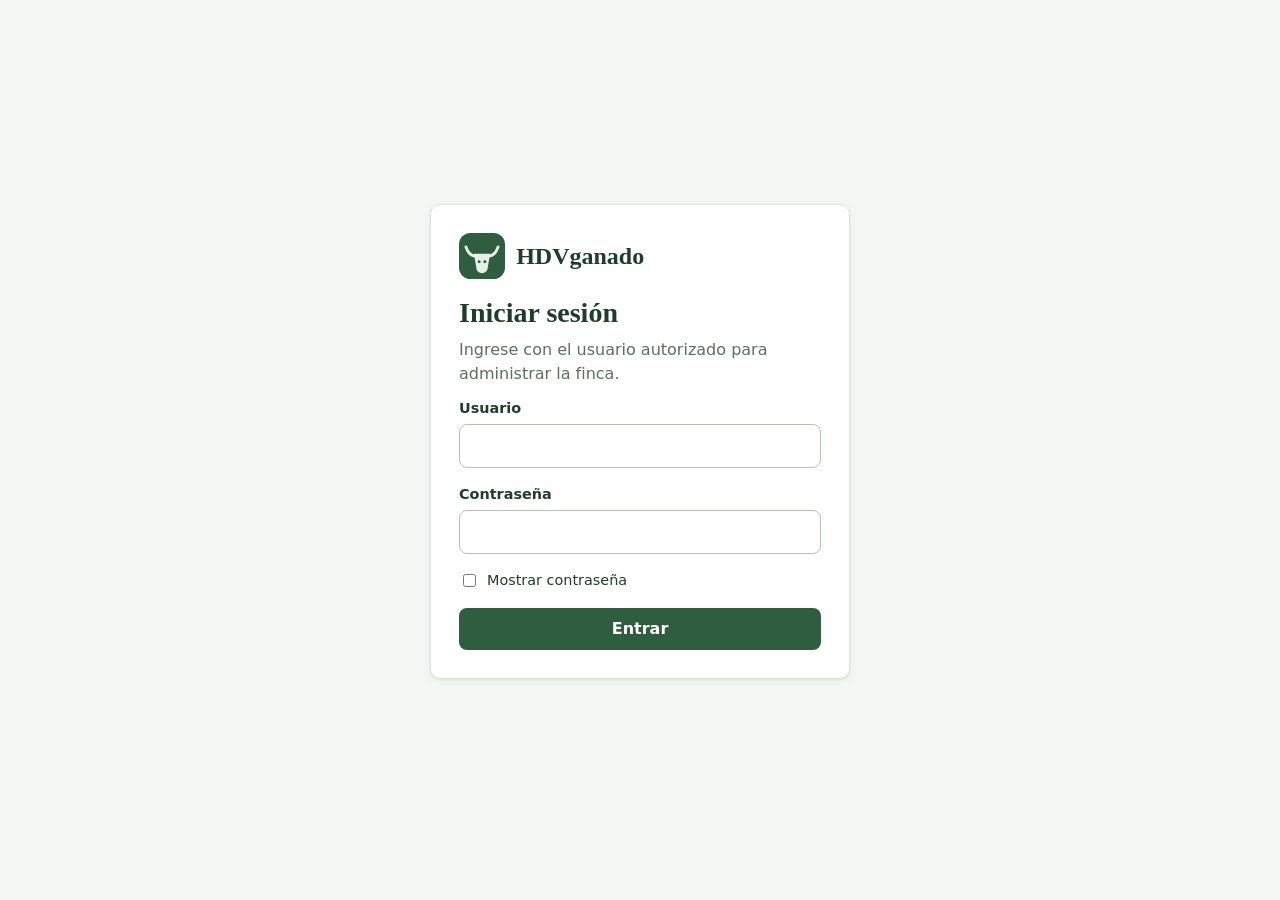
<file: docs/index.html>
<!DOCTYPE html>
<html lang="es">
<head>
  <meta charset="utf-8">
  <meta name="viewport" content="width=device-width, initial-scale=1">
  <title>Panel principal · HDVganado</title>
  <link rel="icon" href="data:,">
  <link rel="stylesheet" href="css/styles.css">
  <link rel="stylesheet" href="css/layout.css">
  <link rel="stylesheet" href="css/forms.css">
</head>
<body data-root="" data-page="panel" data-title="Panel principal">
<div class="shell">
  <aside id="sidebar" class="sidebar"></aside>
  <div class="main">
    <header id="topbar" class="topbar"></header>
    <main id="content" class="content">
      <div class="page-head"><h1>Panel principal</h1><p class="muted">Resumen del inventario actual de la finca.</p></div>
      <section class="card"><h2>Accesos rápidos</h2>
        <div class="quick">
          <a class="btn btn-primary" href="pages/registrar.html">Registrar un animal</a>
          <a class="btn btn-secondary" href="pages/inventario.html">Consultar el inventario</a>
          <a class="btn btn-secondary" href="pages/buscar.html">Buscar un animal</a>
        </div></section>
      <div id="stats" class="stats" aria-live="polite"></div>
      <section class="card"><h2>Distribución por categoría</h2><div id="categorias" aria-live="polite"></div></section>
    </main>
  </div>
</div>
<div id="toasts" class="toasts" aria-live="polite"></div>
<script src="js/api.js"></script>
<script src="js/common.js"></script>
<script src="js/dashboard.js"></script>
</body>
</html>
</file>
<file: docs/css/styles.css>
/* HDVganado · Base, tokens y componentes */
:root{
  --g900:#1f3d2b;--g700:#2f5d3f;--g500:#4f8a5b;--g100:#e7f0e9;--g50:#f3f8f4;
  --bg:#f4f6f2;--surface:#fff;--line:#dce3d9;--text:#1e2a22;--muted:#5d6d63;
  --warn:#8f6218;--warn-bg:#fbf3e1;--danger:#9e3a2c;--danger-bg:#fbeae7;
  --radius:10px;--shadow:0 1px 2px rgba(31,61,43,.08),0 2px 8px rgba(31,61,43,.06);
  --serif:Georgia,"Times New Roman",serif;
}
*{box-sizing:border-box}
[hidden]{display:none!important}
body{margin:0;font-family:"Segoe UI",system-ui,-apple-system,Roboto,Arial,sans-serif;color:var(--text);background:var(--bg);line-height:1.5}
h1,h2,h3{font-family:var(--serif);color:var(--g900);margin:0 0 .5rem;line-height:1.25}
h1{font-size:1.75rem}h2{font-size:1.25rem}h3{font-size:1.05rem}
p{margin:0 0 .75rem}
a{color:var(--g700)}
:focus-visible{outline:3px solid #8fbf9b;outline-offset:2px}
.muted{color:var(--muted)}
.page-head{margin-bottom:1.25rem}
.page-head p{margin:0}
.card{background:var(--surface);border:1px solid var(--line);border-radius:var(--radius);box-shadow:var(--shadow);padding:1.1rem 1.25rem;margin-bottom:1.1rem}
.result-head{display:flex;align-items:center;justify-content:space-between;gap:1rem;flex-wrap:wrap}

/* Botones */
.btn{display:inline-flex;align-items:center;justify-content:center;gap:.4rem;padding:.55rem 1rem;min-height:42px;border-radius:8px;border:1px solid transparent;font:inherit;font-weight:600;cursor:pointer;text-decoration:none;line-height:1.2}
.btn-primary{background:var(--g700);color:#fff}.btn-primary:hover{background:var(--g900)}
.btn-secondary{background:#fff;color:var(--g700);border-color:var(--g500)}.btn-secondary:hover{background:var(--g50)}
.btn-ghost{background:var(--g100);color:var(--g900)}.btn-ghost:hover{background:#d4e5d9}
.btn-venta{background:var(--warn);color:#fff}.btn-venta:hover{background:#744e12}
.btn-danger{background:var(--danger);color:#fff}.btn-danger:hover{background:#7d2c21}
.btn[disabled]{opacity:.55;cursor:not-allowed}
.btn-sm{padding:.3rem .7rem;min-height:34px;font-size:.875rem}
.actions{display:flex;flex-wrap:wrap;gap:.5rem}

/* Insignias y avisos */
.badge{display:inline-block;padding:.1rem .6rem;border-radius:999px;font-size:.8rem;font-weight:600;background:var(--g100);color:var(--g900)}
.badge-ok{background:var(--g100);color:var(--g900)}
.badge-warn{background:var(--warn-bg);color:var(--warn)}
.badge-danger{background:var(--danger-bg);color:var(--danger)}
.badge-muted{background:#eceeea;color:var(--muted)}
.alert{display:flex;align-items:center;justify-content:space-between;gap:1rem;flex-wrap:wrap;padding:.8rem 1rem;border-radius:8px;border:1px solid;margin-bottom:1rem}
.alert-error{background:var(--danger-bg);border-color:#e3b9b2;color:#6f2a20}
.alert-warn{background:var(--warn-bg);border-color:#e6cf9d;color:#6a4810}
.alert-ok{background:var(--g100);border-color:#b8d3bf;color:var(--g900)}
.alert-info{background:#eef3f7;border-color:#c5d4df;color:#2c4558}

/* Estados */
.loading{display:flex;align-items:center;gap:.75rem;padding:1.5rem;color:var(--muted)}
.spinner{width:22px;height:22px;border:3px solid var(--g100);border-top-color:var(--g700);border-radius:50%;animation:spin .8s linear infinite}
@keyframes spin{to{transform:rotate(360deg)}}
@media (prefers-reduced-motion:reduce){.spinner{animation-duration:3s}}
.empty{text-align:center;padding:2rem 1rem;color:var(--muted)}
.empty h3{color:var(--g900)}

/* Tablas */
.table-wrap{overflow-x:auto;border:1px solid var(--line);border-radius:var(--radius)}
table{width:100%;border-collapse:collapse;background:#fff;font-size:.95rem}
th{background:var(--g100);color:var(--g900);text-align:left;padding:.65rem .75rem;font-size:.85rem;white-space:nowrap}
td{padding:.55rem .75rem;border-top:1px solid var(--line);vertical-align:middle}
tbody tr:hover{background:var(--g50)}
td.row-actions{white-space:nowrap}
td.row-actions .btn{margin-right:.35rem}

/* Ficha */
.dl{display:grid;grid-template-columns:repeat(auto-fit,minmax(230px,1fr));gap:.9rem 1.25rem;margin:0}
.dl dt{font-size:.82rem;color:var(--muted)}
.dl dd{margin:0;font-weight:600;word-break:break-word}
.ficha-head{display:flex;justify-content:space-between;gap:1rem;flex-wrap:wrap;align-items:flex-start}
.detail-flat .card{box-shadow:none;border:0;padding:0 0 1rem;margin:0}

/* Panel */
.stats{display:grid;grid-template-columns:repeat(auto-fit,minmax(200px,1fr));gap:1rem;margin-bottom:1.1rem}
.stat{background:#fff;border:1px solid var(--line);border-left:5px solid var(--g500);border-radius:var(--radius);padding:1rem 1.2rem;box-shadow:var(--shadow)}
.stat span{display:block;color:var(--muted);font-size:.9rem}
.stat strong{font-family:var(--serif);font-size:2rem;color:var(--g900)}
.quick{display:grid;grid-template-columns:repeat(auto-fit,minmax(220px,1fr));gap:.75rem}
.quick .btn{justify-content:flex-start;padding:.9rem 1rem}
.bars{display:grid;gap:.6rem}
.bar-row{display:grid;grid-template-columns:minmax(110px,200px) 1fr auto;gap:.75rem;align-items:center;text-decoration:none;color:inherit}
.bar-track{background:var(--g100);border-radius:6px;height:14px;overflow:hidden}
.bar-fill{background:var(--g500);height:100%}

/* Línea de tiempo */
.timeline{list-style:none;margin:0;padding:0 0 0 1.5rem;border-left:3px solid var(--g100)}
.tl-item{position:relative;margin-bottom:1rem}
.tl-item::before{content:"";position:absolute;left:-2.05rem;top:1.3rem;width:14px;height:14px;border-radius:50%;background:#fff;border:3px solid var(--g500)}
.tl-item.latest::before{background:var(--g700);border-color:var(--g700)}
.tl-card{margin:0}
.tl-top{display:flex;flex-wrap:wrap;gap:.6rem;align-items:center;margin-bottom:.4rem}
.tl-top time{margin-left:auto;color:var(--muted);font-size:.9rem}
.chips{display:flex;flex-wrap:wrap;gap:.35rem;margin:.4rem 0 .7rem}
.chip{background:var(--warn-bg);color:var(--warn);border-radius:6px;padding:.1rem .5rem;font-size:.82rem;font-weight:600}

/* Diálogos y avisos flotantes */
dialog.dlg{border:0;border-radius:12px;padding:0;width:min(560px,94vw);box-shadow:0 10px 40px rgba(0,0,0,.3)}
dialog.dlg.wide{width:min(920px,96vw)}
dialog::backdrop{background:rgba(20,35,26,.55)}
.dlg header{padding:1rem 1.25rem .6rem;border-bottom:1px solid var(--line)}
.dlg header h2{margin:0}
.dlg-body{padding:1rem 1.25rem;max-height:65vh;overflow:auto}
.dlg footer{display:flex;justify-content:flex-end;gap:.5rem;padding:.9rem 1.25rem;border-top:1px solid var(--line)}
.toasts{position:fixed;right:1rem;bottom:1rem;display:grid;gap:.5rem;z-index:100;max-width:min(420px,92vw)}
.toast{padding:.75rem 1rem;border-radius:8px;color:#fff;box-shadow:0 4px 16px rgba(0,0,0,.25);font-weight:500}
.toast-ok{background:var(--g700)}.toast-error{background:var(--danger)}.toast-info{background:#37566e}

/* ===== AUTOCOMPLETADO DE PADRE Y MADRE ===== */

.autocomplete {
    position: relative;
    width: 100%;
}

.autocomplete input[type="text"] {
    width: 100%;
    box-sizing: border-box;
    padding: 11px 14px;
    border: 1px solid #d1d9d2;
    border-radius: 8px;
    background-color: #fff;
    color: #24352a;
    font-size: 14px;
    outline: none;
    transition: border-color 0.2s ease, box-shadow 0.2s ease;
}

.autocomplete input[type="text"]:focus {
    border-color: #2f7545;
    box-shadow: 0 0 0 3px rgba(47, 117, 69, 0.13);
}

/* Lista desplegable */
.autocomplete-sugerencias {
    position: absolute;
    top: calc(100% + 5px);
    left: 0;
    right: 0;
    z-index: 1000;

    max-height: 240px;
    overflow-y: auto;

    background-color: #fff;
    border: 1px solid #d5ded7;
    border-radius: 8px;
    box-shadow: 0 8px 20px rgba(0, 0, 0, 0.12);
}

/* Cada opción */
.autocomplete-opcion {
    display: block;
    width: 100%;
    padding: 11px 14px;

    border: none;
    border-bottom: 1px solid #edf1ed;
    background-color: #fff;
    color: #24352a;

    text-align: left;
    font-family: inherit;
    font-size: 14px;
    cursor: pointer;

    transition: background-color 0.15s ease;
}

.autocomplete-opcion:last-child {
    border-bottom: none;
}

.autocomplete-opcion:hover,
.autocomplete-opcion:focus {
    background-color: #edf6ef;
    color: #205b32;
    outline: none;
}

/* Mensaje cuando no hay coincidencias */
.autocomplete-vacio {
    padding: 12px 14px;
    color: #737b74;
    font-size: 13px;
}

/* Barra de desplazamiento de las sugerencias */
.autocomplete-sugerencias::-webkit-scrollbar {
    width: 7px;
}

.autocomplete-sugerencias::-webkit-scrollbar-thumb {
    background-color: #c5d2c7;
    border-radius: 10px;
}

.autocomplete-sugerencias::-webkit-scrollbar-track {
    background-color: #f5f7f5;
    border-radius: 10px;
}

/* Inventario: navegación por páginas */
.pagination {
  display: flex;
  align-items: center;
  justify-content: center;
  flex-wrap: wrap;
  gap: .8rem;
  padding: 1rem .25rem .2rem;
}
</file>
<file: docs/css/layout.css>
/* HDVganado · Estructura: menú lateral, cabecera, contenido */
.shell{display:flex;min-height:100vh}
.sidebar{width:262px;flex:none;background:var(--g900);color:#e7f0e9;display:flex;flex-direction:column;position:sticky;top:0;height:100vh;overflow-y:auto}
.brand{display:flex;gap:.7rem;align-items:center;padding:1.1rem 1rem;border-bottom:1px solid rgba(255,255,255,.12)}
.brand .logo{width:44px;height:44px;flex:none}
.brand strong{display:block;font-family:var(--serif);font-size:1.3rem;color:#fff;line-height:1.1}
.brand span{font-size:.78rem;opacity:.75}
.sidebar nav{display:flex;flex-direction:column;gap:.2rem;padding:.75rem .6rem}
.nav-link{display:flex;align-items:center;gap:.75rem;padding:.65rem .8rem;border-radius:8px;color:#dcebe0;text-decoration:none;font-weight:500}
.nav-link:hover{background:rgba(255,255,255,.09)}
.nav-link[aria-current=page]{background:var(--g700);color:#fff}
.icon{width:20px;height:20px;flex:none;stroke:currentColor;fill:none;stroke-width:1.8;stroke-linecap:round;stroke-linejoin:round}
.sidebar-foot{margin:auto 0 0;padding:1rem;font-size:.78rem;opacity:.7}

.main{flex:1;min-width:0;display:flex;flex-direction:column}
.topbar{position:sticky;top:0;z-index:20;display:flex;align-items:center;gap:.9rem;flex-wrap:wrap;padding:.65rem 1.25rem;background:#fff;border-bottom:1px solid var(--line)}
.topbar .title{flex:1;min-width:150px;line-height:1.2}
.app-name{display:block;font-size:.78rem;color:var(--muted)}
.top-title{margin:0;font-family:var(--serif);font-weight:700;font-size:1.15rem;color:var(--g900)}
.today{color:var(--muted);font-size:.9rem;text-transform:capitalize}
.conn{display:inline-flex;align-items:center;gap:.4rem;font-size:.85rem;padding:.2rem .65rem;border-radius:999px;background:#eceeea;color:var(--muted)}
.conn i{width:9px;height:9px;border-radius:50%;background:#9aa59d}
.conn b{font-weight:600}
.conn-on{background:var(--g100);color:var(--g900)}.conn-on i{background:#2f8f4e}
.conn-warn{background:var(--warn-bg);color:var(--warn)}.conn-warn i{background:#c28a22}
.conn-off{background:var(--danger-bg);color:var(--danger)}.conn-off i{background:var(--danger)}
.icon-btn{padding:.3rem .5rem}
.content{width:100%;max-width:1200px;margin:0 auto;padding:1.5rem}
#overlay{display:none}

@media (min-width:901px){
  body.nav-collapsed .sidebar{width:68px}
  body.nav-collapsed .brand div,body.nav-collapsed .nav-link span,body.nav-collapsed .sidebar-foot{display:none}
  body.nav-collapsed .brand{justify-content:center}
}
@media (max-width:900px){
  .sidebar{position:fixed;left:0;top:0;z-index:40;transform:translateX(-100%);transition:transform .2s;box-shadow:4px 0 24px rgba(0,0,0,.3)}
  body.nav-open .sidebar{transform:none}
  body.nav-open #overlay{display:block;position:fixed;inset:0;background:rgba(20,35,26,.5);z-index:30}
  .content{padding:1rem}
  .today{display:none}
  h1{font-size:1.45rem}
}
@media (prefers-reduced-motion:reduce){.sidebar{transition:none}}

/* Inicio de sesión */
.login-wrap{min-height:100vh;display:grid;place-items:center;padding:1rem;background:var(--g50)}
.login-card{width:min(420px,100%);padding:1.75rem}
.login-brand{display:flex;align-items:center;gap:.7rem;margin-bottom:1rem}
.login-brand .logo{width:46px;height:46px}
.login-brand strong{font-family:var(--serif);font-size:1.5rem;color:var(--g900)}
.login-card .field{margin-bottom:1rem}
.login-card .btn{width:100%}
.check{display:flex;align-items:center;gap:.5rem;margin-bottom:1rem;font-weight:400}
.check input{width:auto;min-height:0}
.user{font-size:.9rem;color:var(--muted)}
</file>
<file: docs/css/forms.css>
/* HDVganado · Formularios */
.field{display:flex;flex-direction:column;gap:.3rem}
label{font-weight:600;font-size:.9rem;color:var(--g900)}
.req{color:var(--danger)}
input,select,textarea{width:100%;min-height:42px;padding:.55rem .7rem;font:inherit;color:var(--text);background:#fff;border:1px solid #b5c2b8;border-radius:8px}
textarea{resize:vertical}
input:focus,select:focus,textarea:focus{border-color:var(--g500);outline:3px solid #cfe3d3}
[aria-invalid=true]{border-color:var(--danger);background:#fff8f7}
.field-error{margin:0;color:var(--danger);font-size:.85rem}
fieldset.section{margin:0 0 1.1rem;padding:1rem 1.1rem 1.2rem;background:#fff;border:1px solid var(--line);border-radius:var(--radius);box-shadow:var(--shadow)}
legend{padding:0 .5rem;font-family:var(--serif);font-weight:700;font-size:1.1rem;color:var(--g900)}
.grid{display:grid;grid-template-columns:repeat(auto-fit,minmax(230px,1fr));gap:1rem}
.grid .wide{grid-column:1/-1}
.filters{display:grid;grid-template-columns:repeat(auto-fit,minmax(170px,1fr));gap:.9rem;align-items:end}
.filter-actions{grid-column:1/-1;display:flex;flex-wrap:wrap;gap:.6rem}
.form-actions{display:flex;flex-wrap:wrap;gap:.6rem;justify-content:flex-end;margin-top:.5rem}
.inline-form{display:flex;flex-wrap:wrap;gap:.75rem;align-items:flex-end}
.inline-form .field{flex:1;min-width:200px}
</file>
